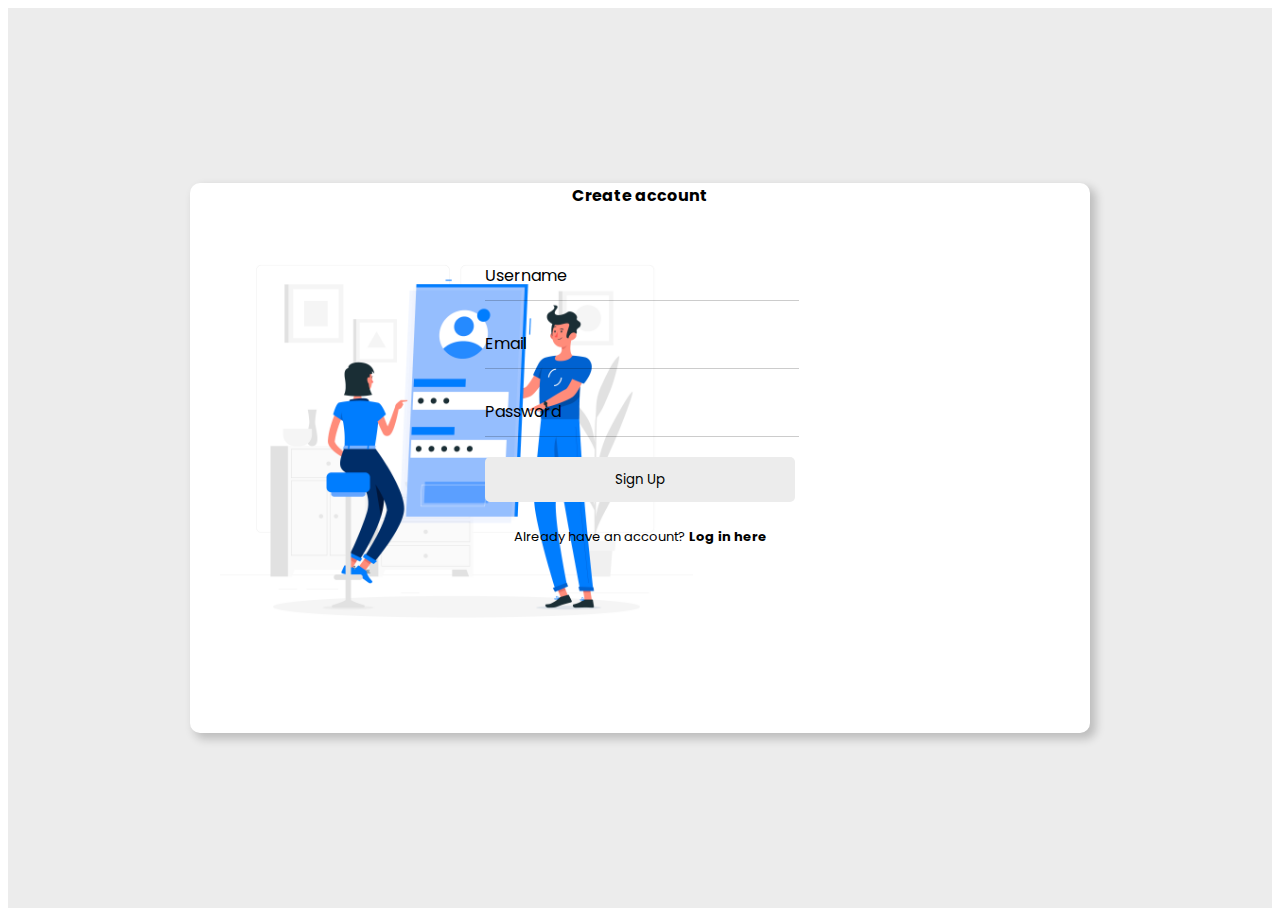
<file: index.html>
<!DOCTYPE html>
<html>
<head>
    <meta charset="UTF-8">
    <meta name="viewport" content="width=device-width, initial-scale=1.0">
    
    <link href="https://cdn.jsdelivr.net/npm/bootstrap@5.0.2/dist/css/bootstrap.min.css" rel="stylesheet" integrity="sha384-EVSTQN3/azprG1Anm3QDgpJLIm9Nao0Yz1ztcQTwFspd3yD65VohhpuuCOmLASjC" crossorigin="anonymous">
    <link rel="stylesheet" href="style.css">
    <title>Login</title>
</head>
<body>
  <div class="wrapper">
    <div class="container main">
        <div class="row">
            <div class="col-md-6 side-image">
                       
                <!-------------      image     ------------->
                
                <img  src="./img/signup.jpg" alt="">
               
                
            </div>

            <div class="col-md-6 right">
                
                <div class="input-box">
                   
                   <header>Create account</header>
                   <div class="input-field">
                    <input type="text" class="input" id="username" required="" autocomplete="off">
                    <label for="text">Username</label> 
                </div>
                   <div class="input-field">
                        <input type="text" class="input" id="email" required="" autocomplete="off">
                        <label for="email">Email</label> 
                    </div> 
                   <div class="input-field">
                        <input type="password" class="input" id="Password" required="">
                        <label for="pass">Password</label>
                    </div> 
                   <div class="input-field">
                        <!-- <button class="btn btn-primary" onclick="register()">Sign Up</button> -->
                        <input type="submit" class="submit" value="Sign Up" onclick="register()">
                   </div> 
                   <div class="signin">
                    <span>Already have an account? <a href="./signin.html">Log in here</a></span>
                   </div>
                </div>  
            </div>
        </div>
    </div>
</div>
<script src="./script.js"></script>
</body>

</html>

<!-- https://media.istockphoto.com/id/1314928129/vector/doing-your-taxes-abstract-concept-vector-illustration.jpg?s=612x612&w=0&k=20&c=9gF37_7xl4EY1jRUZ3IDIGJ-h183nm4Hb_mFMGahwno=  -->
</file>
<file: style.css>
@import url('https://fonts.googleapis.com/css2?family=Poppins:wght@400;500;600;700&display=swap');

*{
    font-family: 'Poppins', sans-serif;
}
.wrapper{
    background: #ececec;
    padding: 0 20px 0 20px;
}
.main{
    display: flex;
    justify-content: center;
    align-items: center;
    min-height: 100vh;
}
.side-image{
    
    /* background-position: center;
    background-size: cover;
    background-repeat: no-repeat; */
    border-radius: 10px 0 0 10px;
    position: relative;
}
.row{
  width:  900px;
  height:550px;
  border-radius: 10px;
  background: #fff;
  padding: 0px;
  box-shadow: 5px 5px 10px 1px rgba(0,0,0,0.2);
}
.text{
    position: absolute;
    top: 50%;
    left: 50%;
    transform: translate(-50%, -50%);
}
.text p{
    color: #fff;
    font-size: 20px; 
}
i{
    font-weight: 400;
    font-size: 15px;
}
.right{
  display: flex;
  justify-content: center;
  align-items: center;
  position: relative;
}
.input-box{
  width: 330px;
  box-sizing: border-box;
}
img{
    width: 473px;
    position: absolute;
    top: 30px;
    left: 30px;
}
.input-box header{
    font-weight: 700;
    text-align: center;
    margin-bottom: 45px;
}
.input-field{
    display: flex;
    flex-direction: column;
    position: relative;
    padding: 0 10px 0 10px;
}
.input{
    height: 45px;
    width: 100%;
    background: transparent;
    border: none;
    border-bottom: 1px solid rgba(0, 0, 0, 0.2);
    outline: none;
    margin-bottom: 20px;
    color: #40414a;
}
.input-box .input-field label{
    position: absolute;
    top: 10px;
    left: 10px;
    pointer-events: none;
    transition: .5s;
}
.input-field input:focus ~ label
   {
    top: -10px;
    font-size: 13px;
  }
  .input-field input:valid ~ label
  {
   top: -10px;
   font-size: 13px;
   color: #5d5076;
 }
 .input-field .input:focus, .input-field .input:valid{
    border-bottom: 1px solid #743ae1;
 }
 .submit{
    border: none;
    outline: none;
    height: 45px;
    background: #ececec;
    border-radius: 5px;
    transition: .4s;
 }
 .submit:hover{
    background: rgba(37, 95, 156, 0.937);
    color: #fff;
 }
 .signin{
    text-align: center;
    font-size: small;
    margin-top: 25px;
}
span a{
    text-decoration: none;
    font-weight: 700;
    color: #000;
    transition: .5s;
}
span a:hover{
    text-decoration: underline;
    color: #000;
}
.less{
    cursor: pointer;;
}
@media only screen and (max-width: 768px){
    .side-image{
        border-radius: 10px 10px 0 0;
    }
    img{
        width: 131px;
    position: absolute;
    top: 20px;
    left: 30%;
    }
    .text{
        position: absolute;
        top: 70%;
        text-align: center;
    }
    .text p, i{
        font-size: 16px;
    }
    .row{
        max-width:420px;
        width: 100%;
    }
    /* #expenseChart{
        
        height: 322px;
        width: 325px;
        margin-left: -6px;
        } */
    }
</file>
